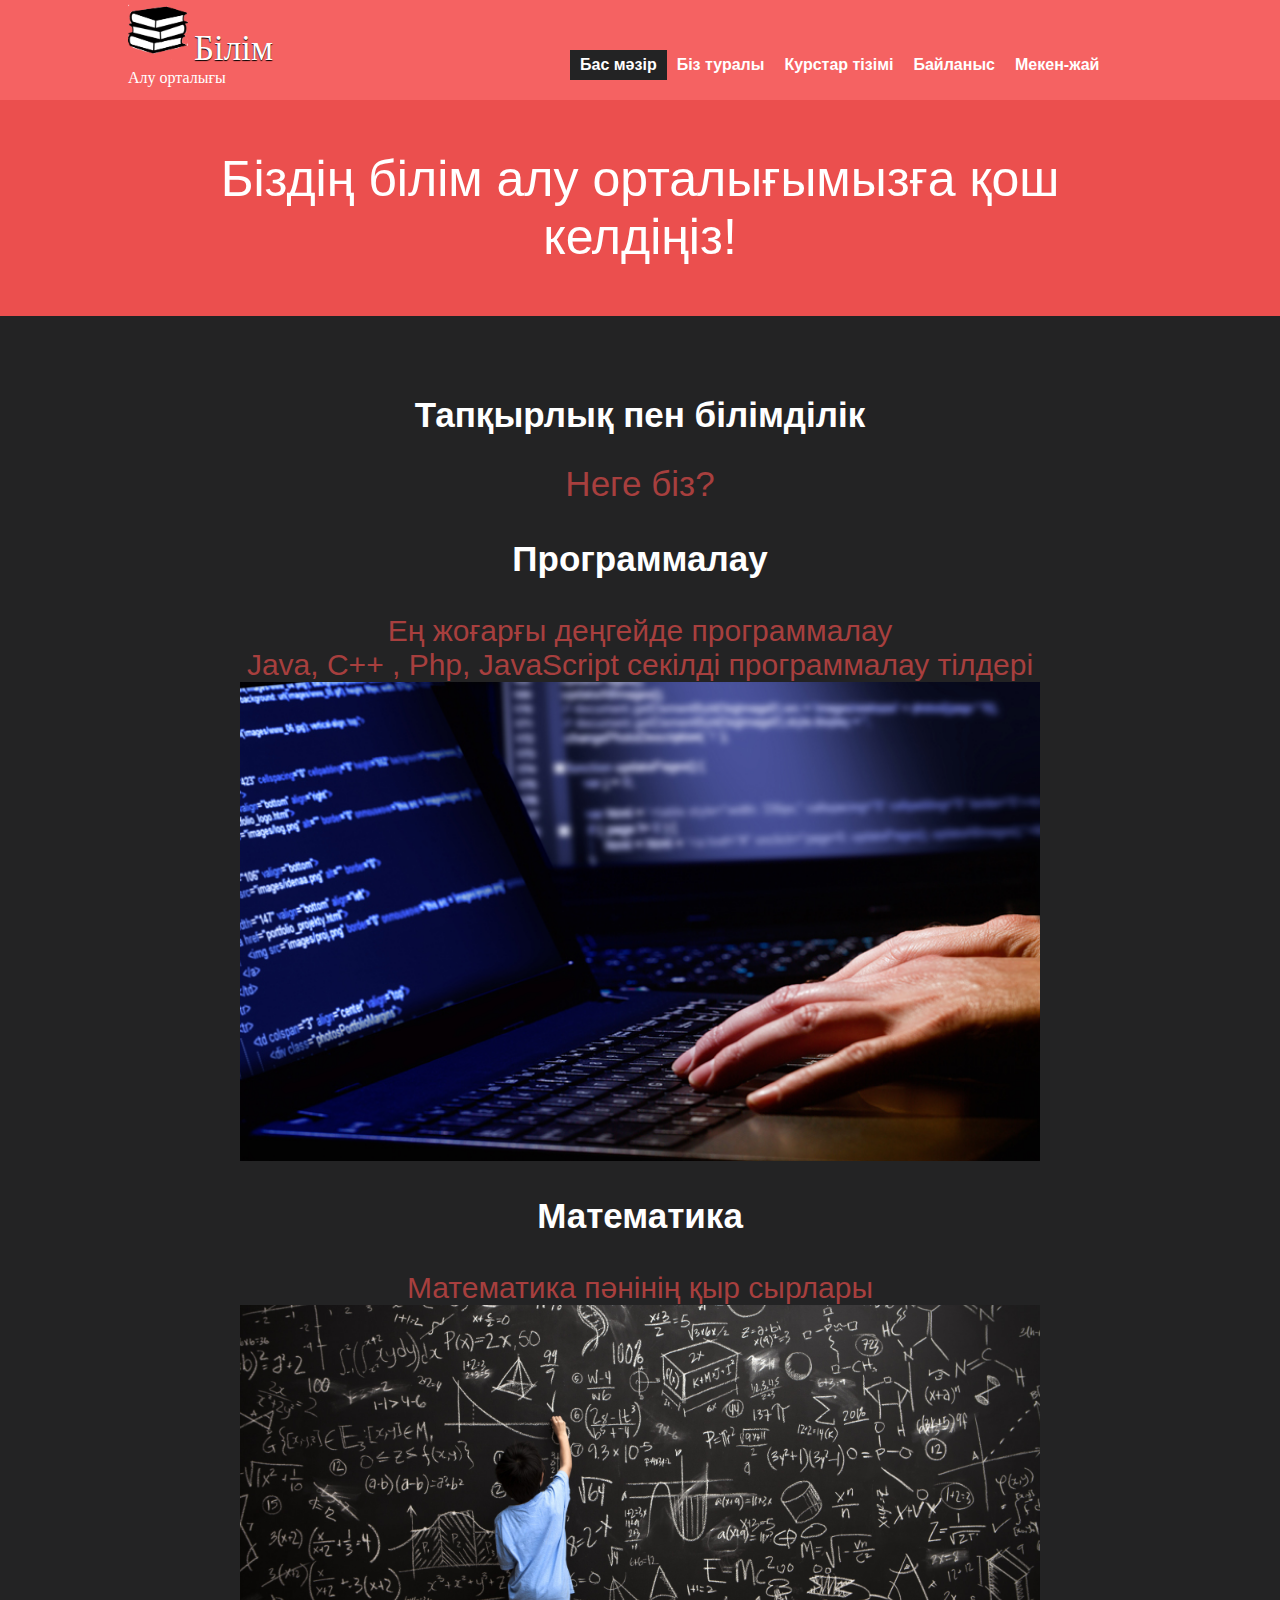
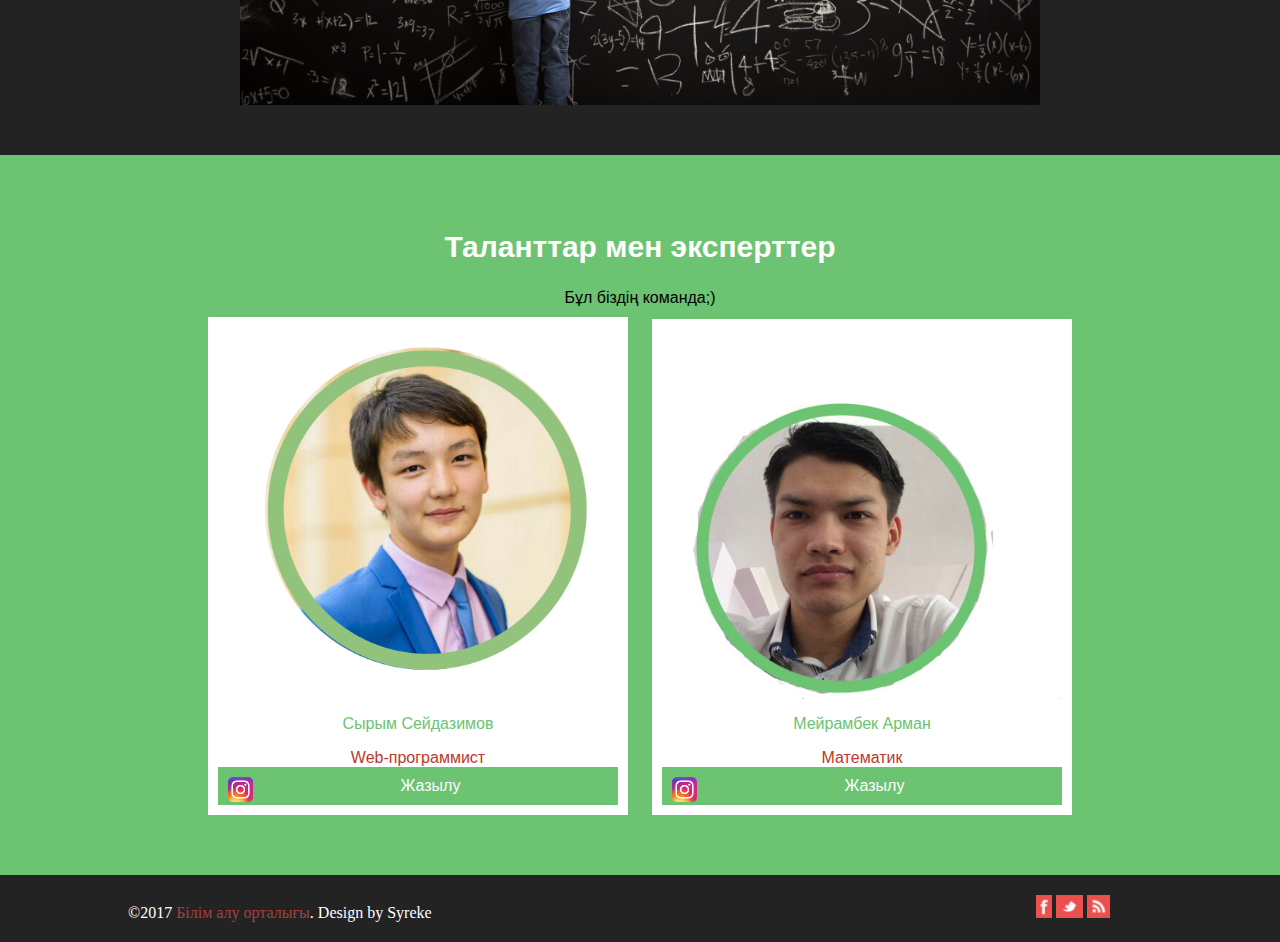
<file: index.html>
<html>
<head>
	<meta charset="utf-8">
	<title>Білім алу орталығы</title>
	<meta charset="utf-8">
		<link href="css/styles.css" rel="stylesheet">
		<link rel="Icon" type="img/icon" href="images/favicon.ico">
</head>
<body>

<div class="header">
	<div class="wrapper">
		<div class="menu">
				<ul>
					<li class="active"><a href="#">Бас мәзір</a></li>
					<li><a href="bizturaly.html">Біз туралы</a></li>
					<li><a href="kurstar_tizimi.html">Курстар тізімі</a></li>
					<li><a href="bailanys.html">Байланыс</a></li>
					<li><a href="mekenjay.html">Мекен-жай</a></li>
					
				</ul>	
		</div>
	</div>
	<div class="wrapper">
			<img src="images/01.png">
				<span class="hfont">Білім
				</span>
				<div class="hh">Алу орталығы
				</div>
		</div>
</div>

<div class="second">
		<div class="wrapper">
			<div class="Welcome">Біздің білім алу орталығымызға қош келдіңіз!
			</div>
		</div>	
</div>

<div class="third">
		<div class="wrapper">
		<h2>Тапқырлық пен білімділік</h2>
		<div class="thiss">
			Неге біз?</div>	
					
					<div class="items">
						<div class="item1">
							<h3>Программалау</h3>
							<div class="this">Ең жоғарғы деңгейде программалау <br>
							Java, C++ , Php, JavaScript секілді программалау тілдері
							</div>
							<img src="images/a1.jpg">
							
							
						</div>
						
			
						
						<div class="item2">
							<h3>Математика</h3>
						<div class="this">Математика пәнінің қыр сырлары<br>
							</div>
						</div>
							<img src="images/a2.jpg">
							
					</div>
		</div>
</div>

<div class="fourth">
		<div class="wrapper">
			<h2>Таланттар мен эксперттер</h2>
				<div class="this1">
					Бұл біздің команда;)
				</div>
				
			<div class="accounts">
					<div class="account1">
					<img src="images/ava_1.png">
					<p>Сырым Сейдазимов</p>
						<div class="posts">
						Web-программист
						</div>
					<div class="follow">
					<img src="images/insta.png">
					<a href = "https://www.instagram.com/syreke_s/">Жазылу</a>
					</div>
					</div>
				
				<div class="account2">
				<div class="sss">
				<img src="images/Arman3.png">
				<p>Мейрамбек Арман</p>
					<div class="posts">
					Математик
					</div>
					<div class="follow">
					<img src="images/insta.png">
					<a href = "https://www.instagram.com/meirambek_arman/">Жазылу</a>
					</div>
				</div>
				</div>
			</div>
		</div>
</div>
<div class="footer">
	<div class="wrapper">
			<div class="foot">&copy;2017 <div class="motion">
			Білім алу орталығы</div>. Design by Syreke</div>
	<div class="icons">
		<a href="https://www.facebook.com"><img src="images/facebook.png"></a>
		<a href="https://www.twitter.com"><img class="two" src="images/twit.png"></a>
		<a href="#"><img class="three" src="images/wlan.png"></a>
	</div>
	</div>
</div>
</body>
</html>
</file>
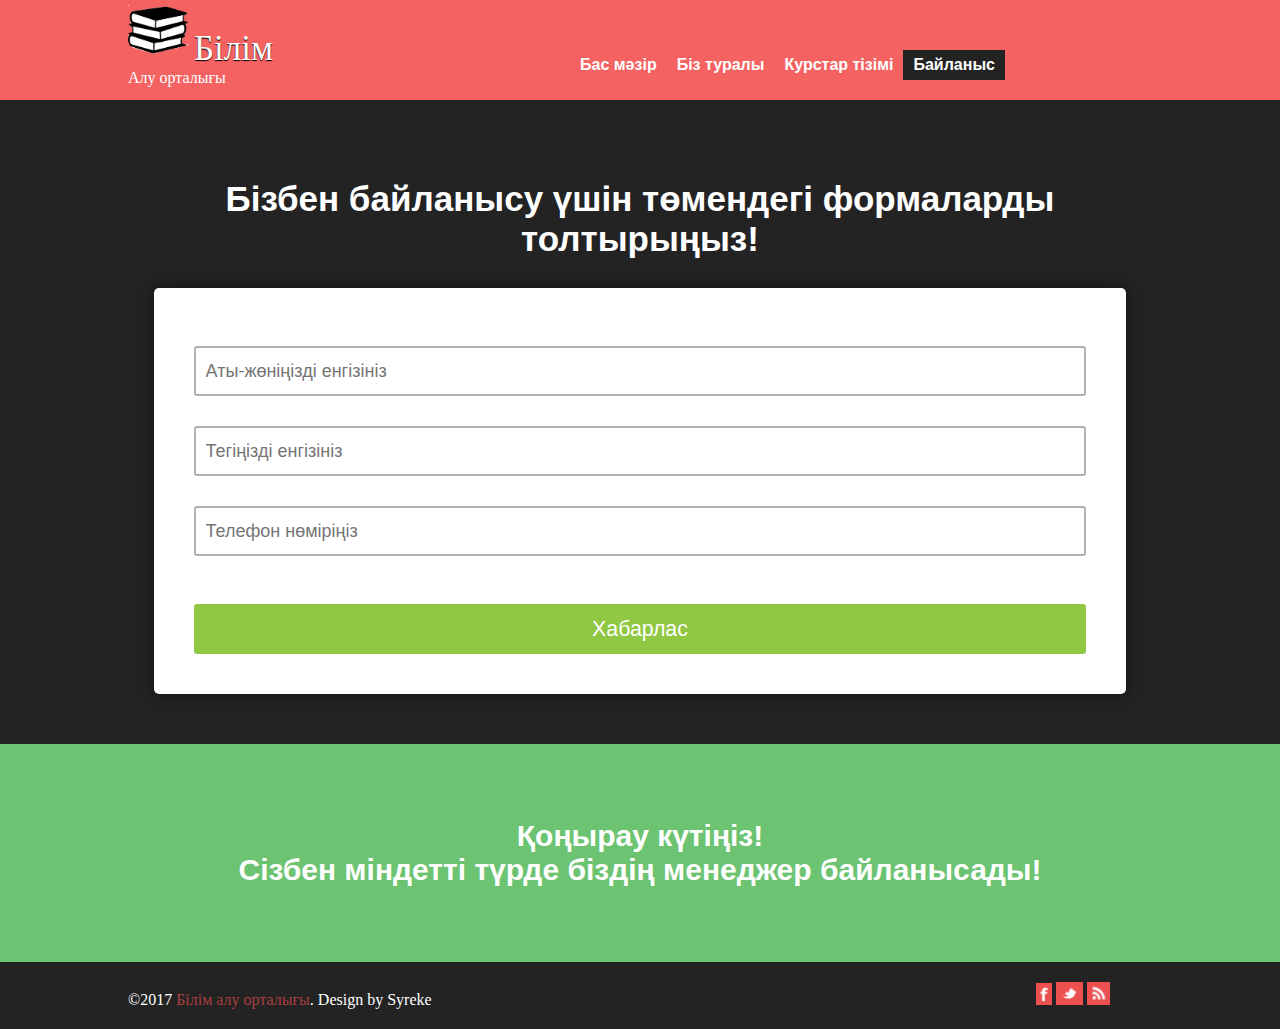
<file: bailanys.html>
<html>
<head>
	<meta charset="utf-8">
	<title>Білім алу орталығы</title>
	<meta charset="utf-8">
		<link href="css/styles.css" rel="stylesheet">
		<link rel="Icon" type="img/icon" href="images/favicon.ico">
</head>
<body>

<div class="header">
	<div class="wrapper">
		<div class="menu">
				<ul>
					<li><a href="index.html">Бас мәзір</a></li>
					<li><a href="bizturaly.html">Біз туралы</a></li>
					<li><a href="kurstar_tizimi.html">Курстар тізімі</a></li>
					<li class="active"><a href="#">Байланыс</a></li>
				</ul>	
		</div>
	</div>
	<div class="wrapper">
			<img src="images/01.png">
				<span class="hfont">Білім
				</span>
				<div class="hh">Алу орталығы
				</div>
		</div>
</div>



<div class="third">
		<div class="wrapper">
			<h2>Бізбен байланысу үшін төмендегі формаларды толтырыңыз!</h2>
			<div class="form">
				<form><br>

				<input type="text" placeholder="Аты-жөніңізді енгізініз" class="input"><br>
			
				<input type="text" placeholder="Тегіңізді енгізініз" class="input"><br>
				
				<input type="tel" name="number" placeholder="Телефон нөміріңіз" class="input"><br><br>
				<input type="submit" value="Хабарлас" class="button"><br>
				</form>
			</div>
		</div>
</div>

<div class="fourth">
		<div class="wrapper">
			<h2>Қоңырау күтіңіз!<br>
			Сізбен міндетті түрде біздің менеджер байланысады!
			</h2>
				
			</div>
</div>

<div class="footer">
	<div class="wrapper">
			<div class="foot">&copy;2017 <div class="motion">
			Білім алу орталығы</div>. Design by Syreke</div>
	<div class="icons">
		<a href="https://www.facebook.com"><img src="images/facebook.png"></a>
		<a href="https://www.twitter.com"><img class="two" src="images/twit.png"></a>
		<a href="#"><img class="three" src="images/wlan.png"></a>
	</div>
	</div>
</div>
</body>
</html>
</file>
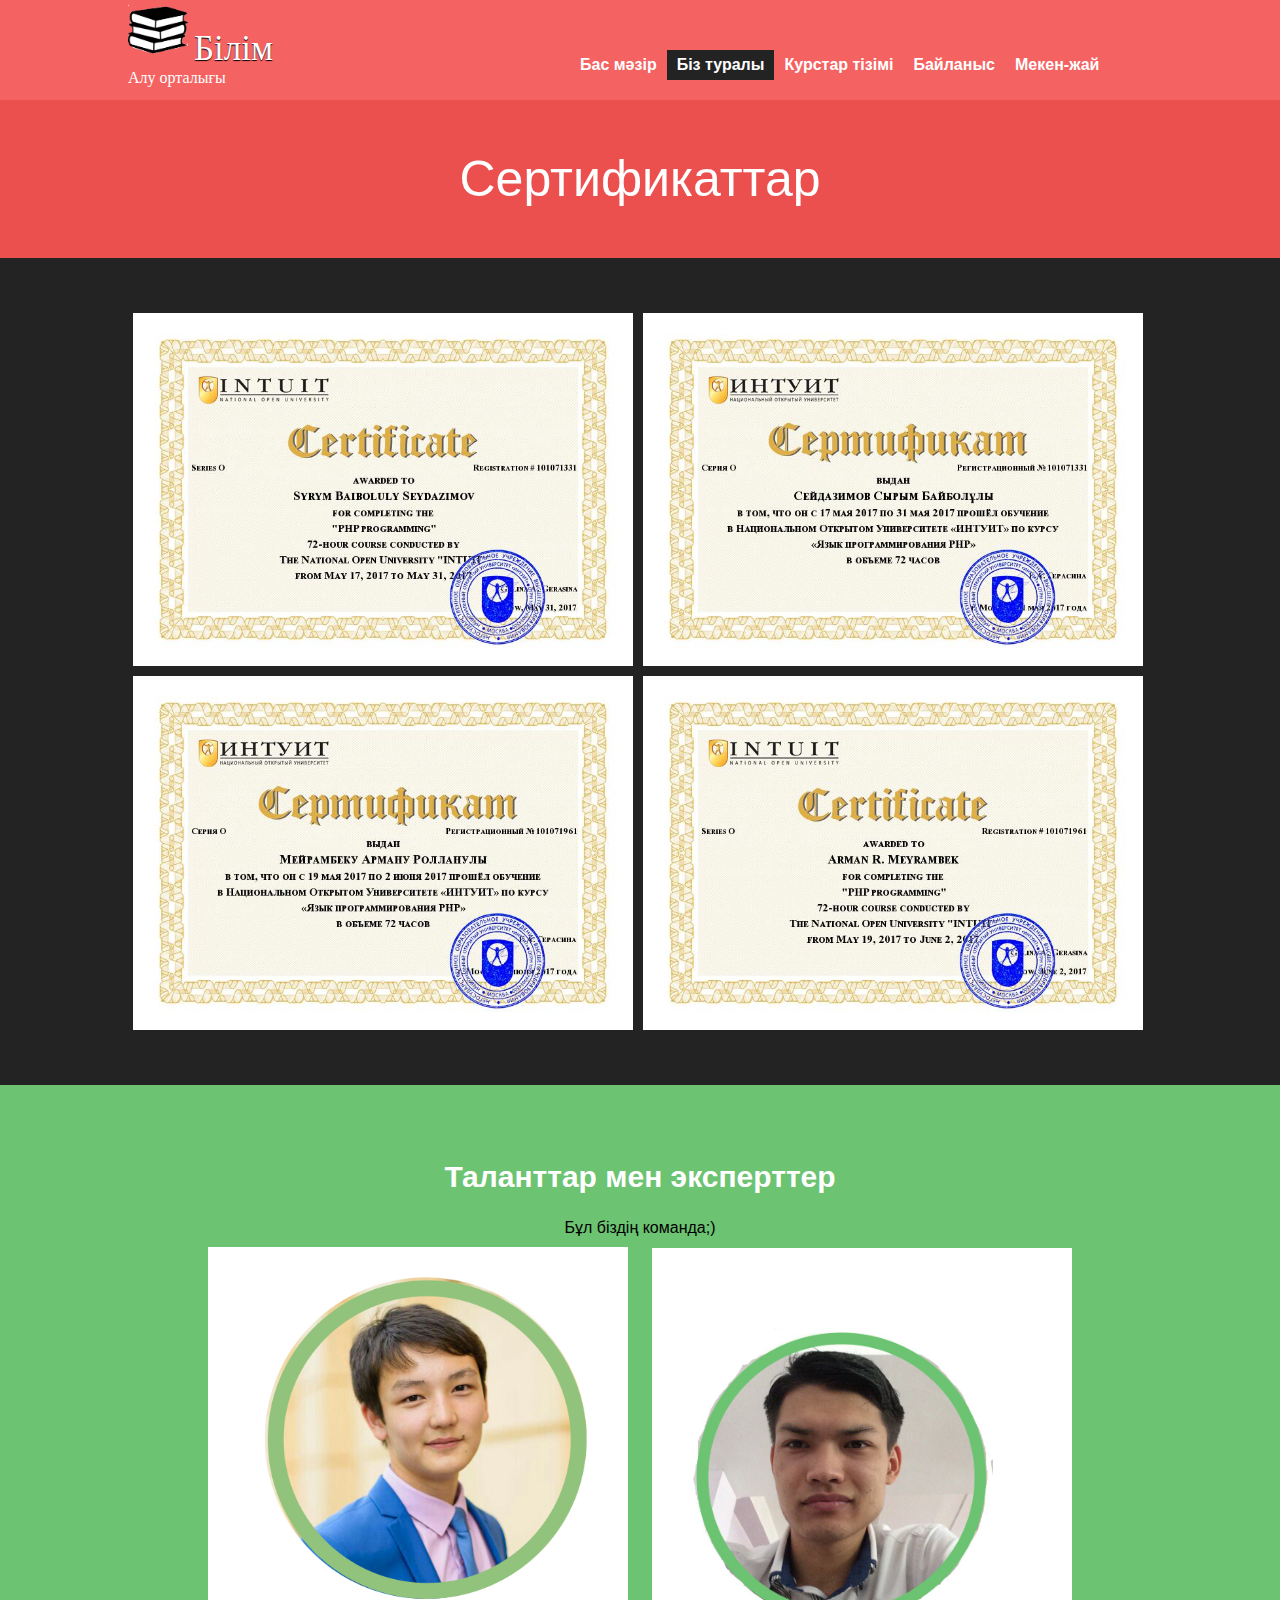
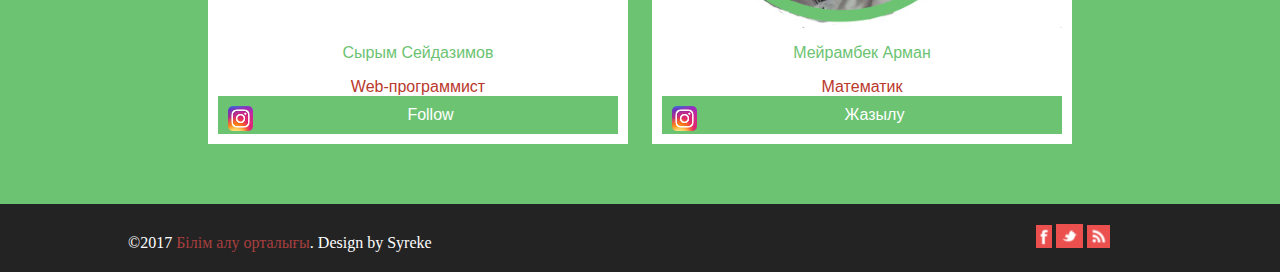
<file: bizturaly.html>
<html>
<head>
	<meta charset="utf-8">
	<title>Білім алу орталығы</title>
	<meta charset="utf-8">
		<link href="css/styles.css" rel="stylesheet">
		<link rel="Icon" type="img/icon" href="images/favicon.ico">
</head>
<body>

<div class="header">
	<div class="wrapper">
		<div class="menu">
				<ul>
					<li><a href="index.html">Бас мәзір</a></li>
					<li class="active"><a href="#">Біз туралы</a></li>
					<li><a href="kurstar_tizimi.html">Курстар тізімі</a></li>
					<li><a href="bailanys.html">Байланыс</a></li>
					<li><a href="mekenjay.html">Мекен-жай</a></li>
				</ul>	
		</div>
	</div>
	<div class="wrapper">
			<img src="images/01.png">
				<span class="hfont">Білім
				</span>
				<div class="hh">Алу орталығы
				</div>
		</div>
</div>

<div class="second">
		<div class="wrapper">
			<div class="Welcome">Сертификаттар
			</div>
		</div>	
</div>

<div class="third">
		<div class="wrapper">
		<div class="sertificates">
			<div class="ss">
				<img  src="images/syrym.jpg"><br>
			</div>
				<img src="images/syrym1.jpg">	
		</div>
		<div class="sertificates2">
			<div class="dd">
				<img src="images/arman.jpg"><br>
			</div>
				<img src="images/arman2.jpg">
		</div>

		</div>
</div>

<div class="fourth">
		<div class="wrapper">
			<h2>Таланттар мен эксперттер</h2>
				<div class="this1">
					Бұл біздің команда;)
				</div>
				
			<div class="accounts">
					<div class="account1">
					<img src="images/ava_1.png">
					<p>Сырым Сейдазимов</p>
						<div class="posts">
						Web-программист
						</div>
					<div class="follow">
					<img src="images/insta.png">
					<a href = "https://www.instagram.com/syreke_s/">Follow</a>
					</div>
					</div>
				<div class="account2">
				<div class="sss">
				<img src="images/Arman3.png">
				<p>Мейрамбек Арман</p>
					<div class="posts">
					Математик
					</div>
					<div class="follow">
					<img src="images/insta.png">
					<a href = "https://www.instagram.com/meirambek_arman/">Жазылу</a>
					</div>
				</div>
				</div>
			</div>
		</div>
</div>
<div class="footer">
	<div class="wrapper">
			<div class="foot">&copy;2017 <div class="motion">
			Білім алу орталығы</div>. Design by Syreke</div>
	<div class="icons">
		<a href="https://www.facebook.com"><img src="images/facebook.png"></a>
		<a href="https://www.twitter.com"><img class="two" src="images/twit.png"></a>
		<a href="#"><img class="three" src="images/wlan.png"></a>
	</div>
	</div>
</div>
</body>
</html>
</file>
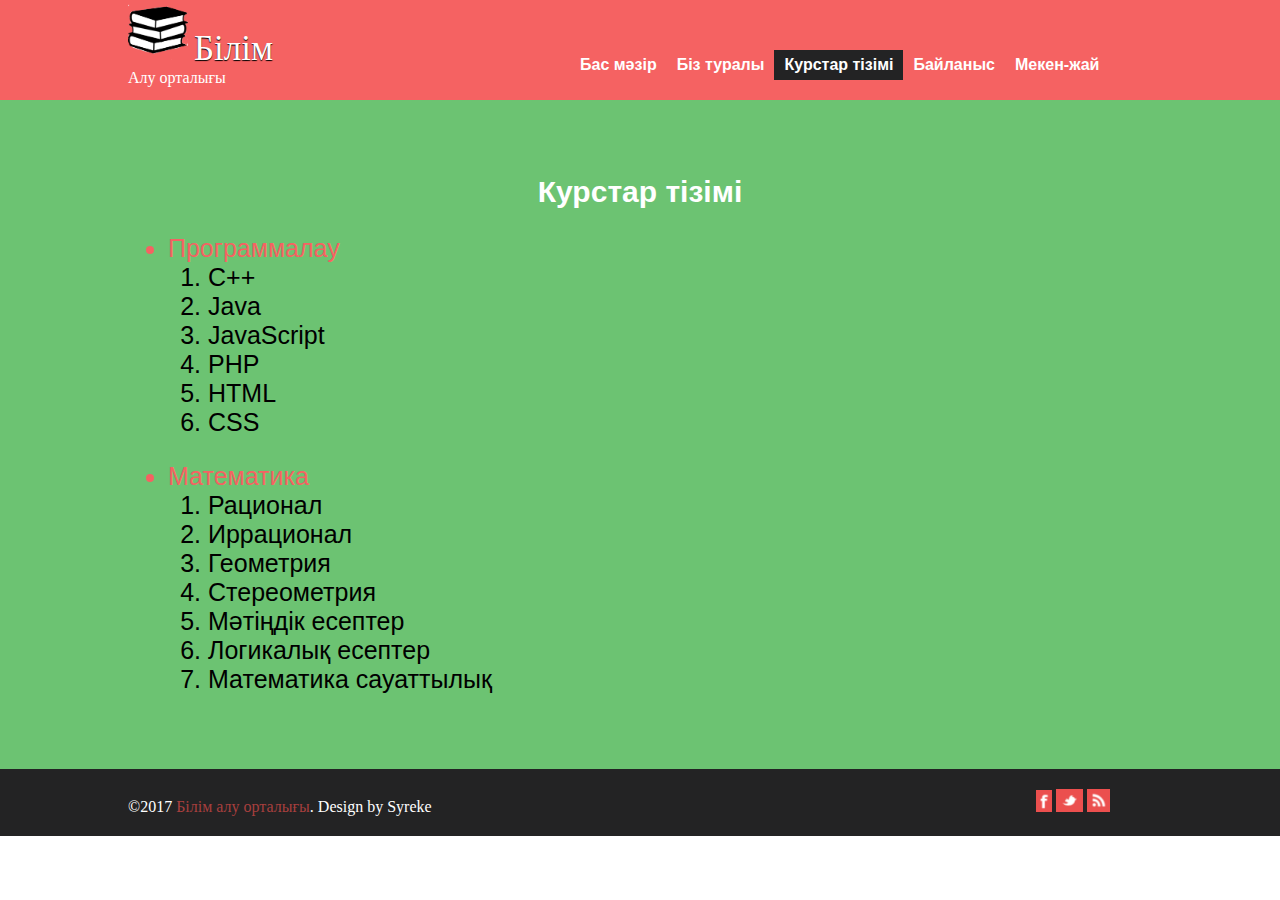
<file: kurstar_tizimi.html>
<html>
<head>
	<meta charset="utf-8">
	<title>Білім алу орталығы</title>
	<meta charset="utf-8">
		<link href="css/styles.css" rel="stylesheet">
		<link rel="Icon" type="img/icon" href="images/favicon.ico">
</head>
<body>

<div class="header">
	<div class="wrapper">
		<div class="menu">
				<ul>
					<li><a href="index.html"> Бас мәзір </a></li>
					<li><a href="bizturaly.html"> Біз туралы </a></li>
					<li class="active"><a href="#"> Курстар тізімі </a></li>
					<li><a href="bailanys.html"> Байланыс </a></li>
					<li><a href="mekenjay.html"> Мекен-жай </a></li>
				</ul>	
		</div>
	</div>
	<div class="wrapper">
			<img src="images/01.png">
				<span class="hfont">Білім
				</span>
				<div class="hh">Алу орталығы
				</div>
		</div>
</div>



<div class="fourth">
		<div class="wrapper">
			<h2>Курстар тізімі</h2>
			<div class="kurstar">
				<ul>
					<li class="takyryp">Программалау</li>
					<ol>
						<li><a class="sabaktar" href="https://code-live.ru/tag/cpp-manual/">C++</a></li>
						<li><a class="sabaktar" href="https://javarush.ru/">Java</a></li>
						<li><a class="sabaktar" href="https://learn.javascript.ru">JavaScript</a></li>
						<li><a class="sabaktar" href="http://www.php.su/lessons/">PHP</a></li>
						<li><a class="sabaktar" href="https://html5book.ru/">HTML</a></li>
						<li><a class="sabaktar" href="http://htmlbook.ru/samcss">CSS</a></li>
					</ol>
				</ul>
				<ul>
					<li class="takyryp">Математика</li>
					<ol>
						<li><a class="sabaktar" href="https://bilimland.kz/ru/content/structure/875">Рационал</a></li>
						<li><a class="sabaktar" href="https://bilimland.kz/kk/content/lesson/11267-irraczional_sandar_naqty_sandar_zhiyny">Иррационал</a></li>
						<li><a class="sabaktar" href="https://kk.wikipedia.org/wiki/Геометрия">Геометрия</a></li>
						<li><a class="sabaktar" href="http://math.ustaz.kz/elektrondy-o-uly/180-stereometriyany-aksiomalary">Стереометрия</a></li>
						<li><a class="sabaktar" href="https://kk.wikipedia.org/wiki/Мәселе_есептер_шығару">Мәтіңдік еcептер</a></li>
						<li><a class="sabaktar" href="https://surak.baribar.kz/blog/198/">Логикалық есептер</a></li>
						<li><a class="sabaktar" href="https://vk.com/ubt_akademiyasy">Математика сауаттылық</a></li>
					</ol>
				</ul>
			</div>
		</div>
</div>
<div class="footer">
	<div class="wrapper">
			<div class="foot">&copy;2017 <div class="motion">
			Білім алу орталығы</div>. Design by Syreke</div>
	<div class="icons">
		<a href="https://www.facebook.com"><img src="images/facebook.png"></a>
		<a href="https://www.twitter.com"><img class="two" src="images/twit.png"></a>
		<a href="#"><img class="three" src="images/wlan.png"></a>
	</div>
	</div>
</div>
</body>
</html>
</file>
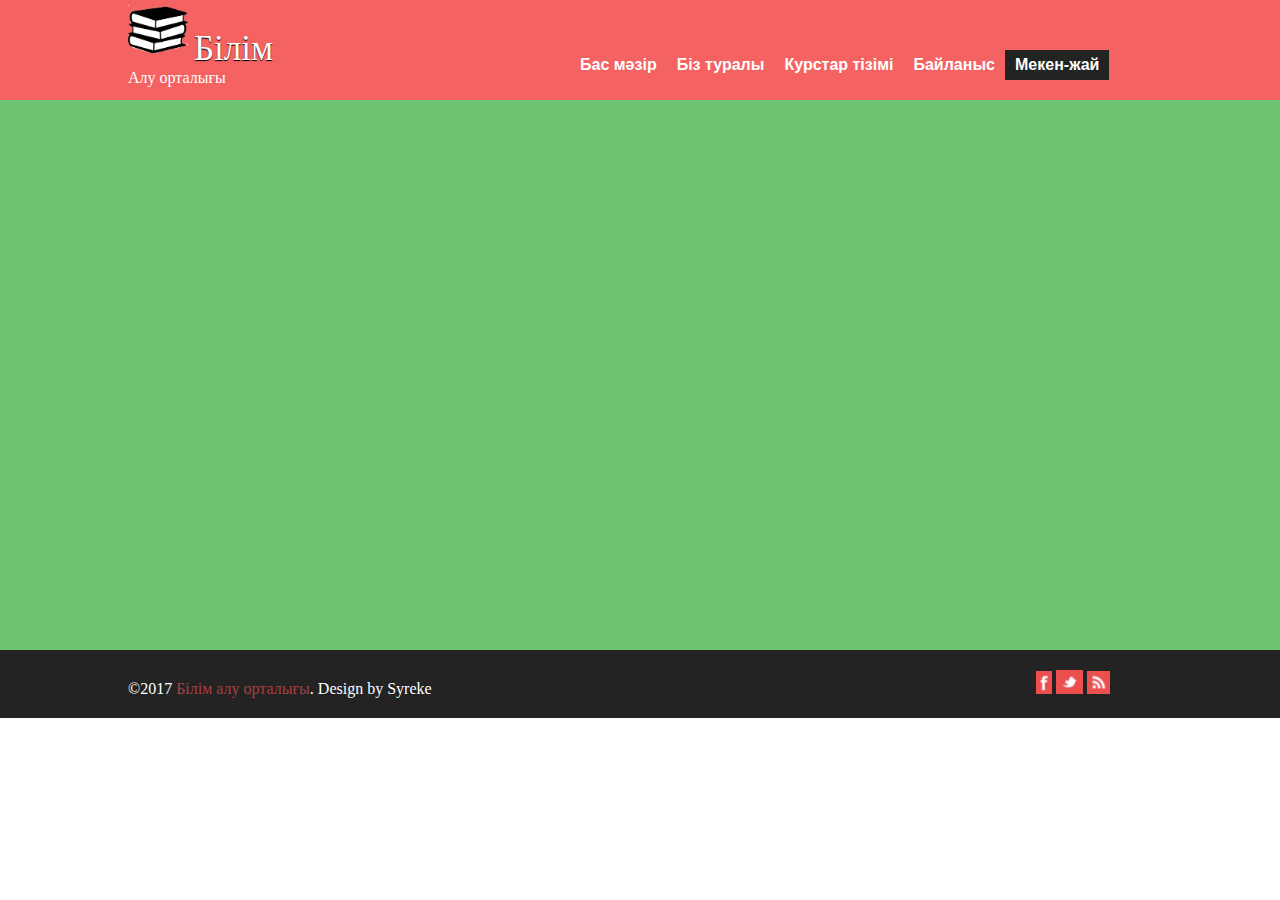
<file: mekenjay.html>
<html>
<head>
	<meta charset="utf-8">
	<title>Білім алу орталығы</title>
	<meta charset="utf-8">
		<link href="css/styles.css" rel="stylesheet">
		<link rel="Icon" type="img/icon" href="images/favicon.ico">
</head>
<body>

<div class="header">
	<div class="wrapper">
		<div class="menu">
				<ul>
					<li><a href="index.html">Бас мәзір</a></li>
					<li><a href="#">Біз туралы</a></li>
					<li><a href="kurstar_tizimi.html">Курстар тізімі</a></li>
					<li><a href="bailanys.html">Байланыс</a></li>
					<li class="active"><a href="mekenjay.html">Мекен-жай</a></li>
				</ul>	
		</div>
	</div>
	<div class="wrapper">
			<img src="images/01.png">
				<span class="hfont">Білім
				</span>
				<div class="hh">Алу орталығы
				</div>
		</div>
</div>



<div class="fourth">
		<div class="wrapper">
		<div class="karta">
		<iframe src="https://www.google.com/maps/embed?pb=!1m18!1m12!1m3!1d11626.857270661985!2d76.91723630616887!3d43.23644900120931!2m3!1f0!2f0!3f0!3m2!1i1024!2i768!4f13.1!3m3!1m2!1s0x0%3A0x719365a568e97946![base64]!5e0!3m2!1sru!2sru!4v1507198441699" width="600" height="450"
		frameborder="0" style="border:0" allowfullscreen></iframe>
		</div>
		</div>
</div>
<div class="footer">
	<div class="wrapper">
			<div class="foot">&copy;2017 <div class="motion">
			Білім алу орталығы</div>. Design by Syreke</div>
	<div class="icons">
		<a href="https://www.facebook.com"><img src="images/facebook.png"></a>
		<a href="https://www.twitter.com"><img class="two" src="images/twit.png"></a>
		<a href="#"><img class="three" src="images/wlan.png"></a>
	</div>
	</div>
</div>
</body>
</html>
</file>
<file: css/styles.css>
html,body{
	margin: 0 auto;
}
.wrapper{
	max-width:1024px;
	margin: 0 auto;
}
.header{
	background:#f56262;
	min-height:100px;
}
.header img{
	width:60px;
	}
.hfont{
	display: inline-block;
	font-size: 35px;
	padding-left: 2px;
	text-shadow: 0px 1px 1px #000;
	color:white;
}
.hh{
	color:white;
}
.menu{
	background:#f56262;
	padding: 10px;
	width: 572px;
	float: right;
	font-family: Arial,sans-serif;
	font-weight: bold;
	margin-top: 40px;
	color:white;
}
.menu ul{
	margin:0;
	padding:0;
}
.menu li{
	display:inline;
	float: left;
	margin-right: 0 10px;
}
.menu li.active{
	background-color: #232324;
}
.menu a:hover{
	background-color: #232324;

}
.menu a{
	display: block;
	padding: 0 10px;
	line-height: 30px;
	color: #fff;
	text-decoration: none;		
	border-radius: 3px;
}
.second{
	background:#eb4f4e;
	padding:50px;
}
.Welcome{
	font-family: Arial,sans-serif;
	font-size:50px;
	color:white;
	text-align:center;
}
.smartf {
	font-family: Arial,sans-serif;
	font-size:35px;
	color:white;
	tex
	t-align:center;
}
.third{
	padding:50px;
	background-color: #232324;
}
.third h2{
	font-size:35px;
	font-family: Arial,sans-serif;
	color:white;
	text-align:center;
}
.this{
	font-family: Arial,sans-serif;
	color:#a73f3e;
	text-align:center;
	font-size:30px;
	
}.thiss{
	font-family: Arial,sans-serif;
	color:#a73f3e;
	text-align:center;
	font-size:35px;
}
.third h3{
	font-family: Arial,sans-serif;
	color:white;
	text-align:center;
}
.items{
	text-align:center;
}
.items img{
	width:800px;
	
}
.items h3{
	font-size:35px;
}
.fourth{
	background-color:#6cc372;	
	padding:50px;	
}
.fourth h2{
	font-size:30px;
	font-family: Arial,sans-serif;
	color:white;
	text-align:center;	
}
.this1{
	font-family: Arial,sans-serif;
	color:black;
	text-align:center;
}
.fourth p{
	font-family: Arial,sans-serif;
	color:#6cc372;
}
.karta{
text-align:center;
}
.karta iframe{
width:900px;

}

.fourth .posts{
	font-family: Arial,sans-serif;
	color:#ba382c;
}
.accounts{
	text-align:center;
}
.accounts img{
	width:400px;
}
.account1{
	background-color:white;
	display:inline-block;	
	margin:10px;
	padding:10px;	
}
.account2{
	background-color:white;
	display:inline-block;
	margin: 10px;
	padding:10px;	
}
.sss{
	background-color:white;
	padding-top:70px;
}

.follow{
	background-color:#6cc372;
	font-family:Arial,sans-serif;
	color:white;
	padding:10px;
	
}
.follow a{
	text-decoration:none;
	color:white;
}
.follow img{
	max-width:25px;
	float:left;
}
.footer{
	background-color:#232324;
	padding:20px;
	
}
.motion{
	display:inline-block;
	color:#a73f3e;
}
.foot{
	display:inline-block;
	color:white;
	margin-right:600px;
	
}
.icons img{
	background-color:#eb4f4e;
	max-width:10px;
	padding:3px;	
}
.icons .two{
	max-width:17px;
	padding:5px;
}
.icons .three{
	max-width:15px;
	padding:4px;
}
.icons{
	display:inline-block;
	text-align:center;

}
.kurstar{
	font-size:25px;
	font-family: Arial,sans-serif;}
.kurstar .takyryp{
	color:#f56262;
}
.sabaktar{
	color:#000;
	text-decoration:none;
}
.sabaktar:hover{
	color:#fff;
}
form{
  margin:0 auto;
  max-width:95%;
  box-sizing:border-box;
  padding:40px;
  border-radius:5px; 
  background:RGBA(255,255,255,1);
  -webkit-box-shadow:  0px 0px 15px 0px rgba(0, 0, 0, .45);        
  box-shadow:  0px 0px 15px 0px rgba(0, 0, 0, .45);  
}
.input{
  height:50px;
  width:100%;
  border-radius:3px;
  border:rgba(0,0,0,.3) 2px solid;
  box-sizing:border-box;
  font-family: 'Open Sans', sans-serif;
  font-size:18px; 
  padding:10px;
  margin-bottom:30px;  
}
.button{
  height:50px;
  width:100%;
  border-radius:3px;
  border:rgba(0,0,1,.3) 0px solid;
  box-sizing:border-box;
  padding:10px;
  background:#90c843;
  color:#FFF;
  font-family: 'Open Sans', sans-serif;  
  font-weight:400;
  font-size: 16pt;
  transition:background .4s;
  cursor:pointer;
}
.button:hover{
  background:#80b438;
}
.sertificates img{
	width:500px;
	padding:5px;
}
.ss{
	float:left;
}
.sertificates2 img{
	width:500px;
	padding:5px;
}
.dd{
	float:left;
	}



@media screen and (max-width: 480px){
	.menu li{
		display:block;
		text-align:center;
	}
</file>
